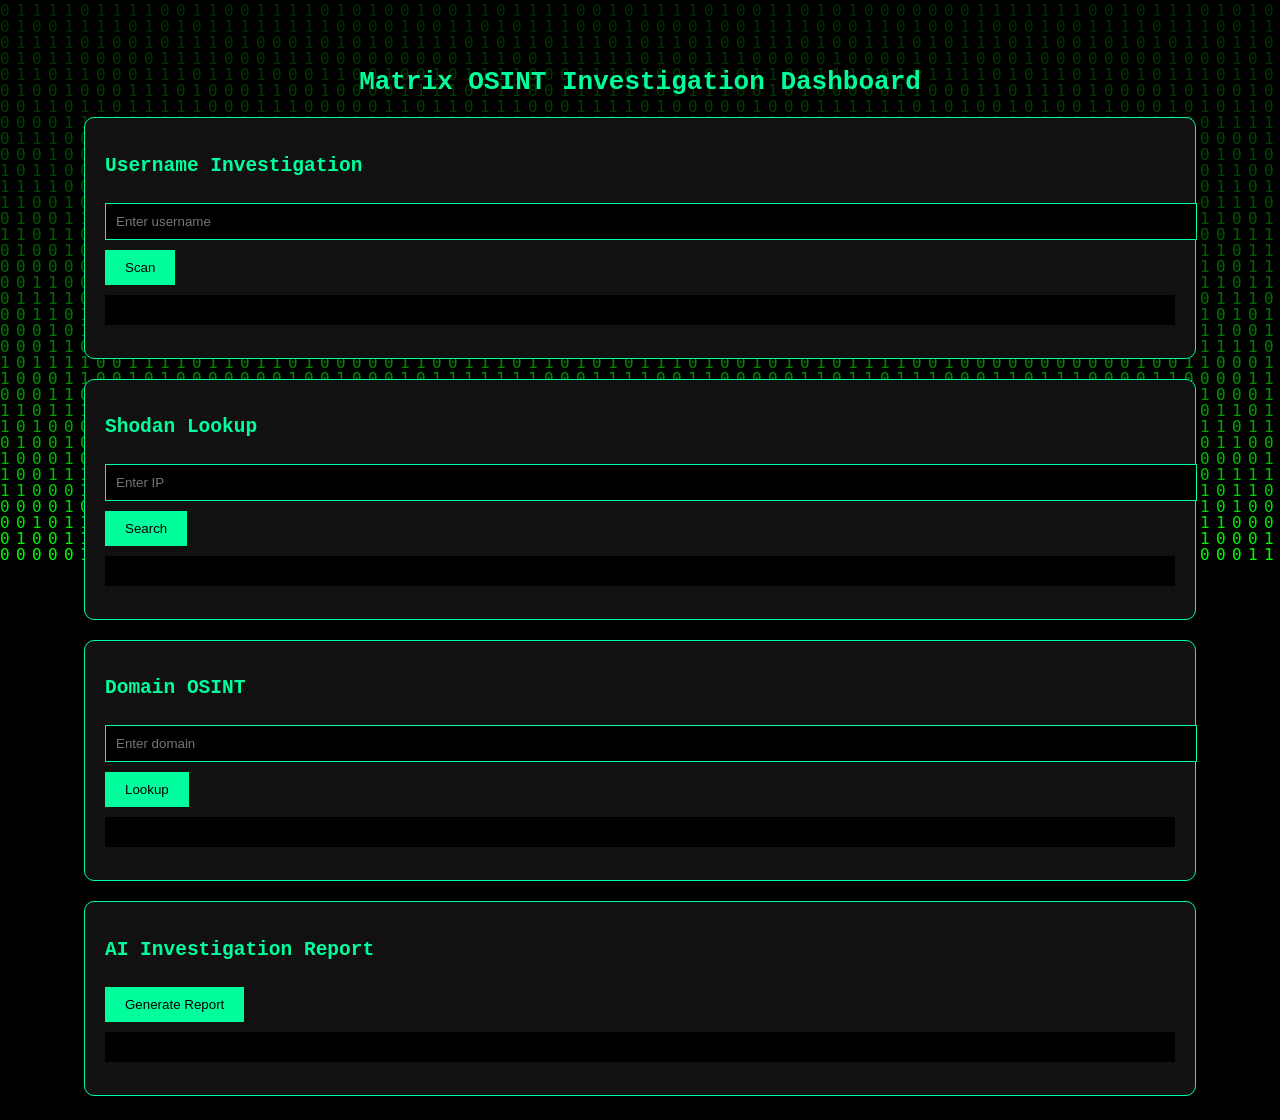
<file: templates/dashboard.html>
<!DOCTYPE html>
<html>

<head>

<title>Matrix OSINT Dashboard</title>

<link rel="stylesheet" href="/static/style.css">

</head>

<body>

<canvas id="matrix"></canvas>

<div class="container">

<h1>Matrix OSINT Investigation Dashboard</h1>

<div class="card">

<h2>Username Investigation</h2>

<input id="username" placeholder="Enter username">

<button onclick="scan()">Scan</button>

<pre id="username_result"></pre>

</div>


<div class="card">

<h2>Shodan Lookup</h2>

<input id="ip" placeholder="Enter IP">

<button onclick="shodan()">Search</button>

<pre id="shodan_result"></pre>

</div>


<div class="card">

<h2>Domain OSINT</h2>

<input id="domain" placeholder="Enter domain">

<button onclick="domain()">Lookup</button>

<pre id="domain_result"></pre>

</div>


<div class="card">

<h2>AI Investigation Report</h2>

<button onclick="generateReport()">Generate Report</button>

<pre id="report"></pre>

</div>

</div>

<script src="/static/matrix.js"></script>
<script src="/static/dashboard.js"></script>

</body>

</html>
</file>
<file: static/style.css>
body{

margin:0;
background:black;
color:#00ff9c;
font-family:monospace;

}

.container{

width:90%;
margin:auto;
padding-top:50px;

}

h1{

text-align:center;
color:#00ff9c;

}

.card{

background:#111;
padding:20px;
margin:20px;
border:1px solid #00ff9c;
border-radius:10px;

}

input{

width:100%;
padding:10px;
margin-top:10px;
background:black;
color:#00ff9c;
border:1px solid #00ff9c;

}

button{

margin-top:10px;
padding:10px 20px;
background:#00ff9c;
color:black;
border:none;
cursor:pointer;

}

pre{

background:#000;
padding:15px;
margin-top:10px;
overflow:auto;

}

canvas{

position:fixed;
top:0;
left:0;
z-index:-1;

}
</file>
